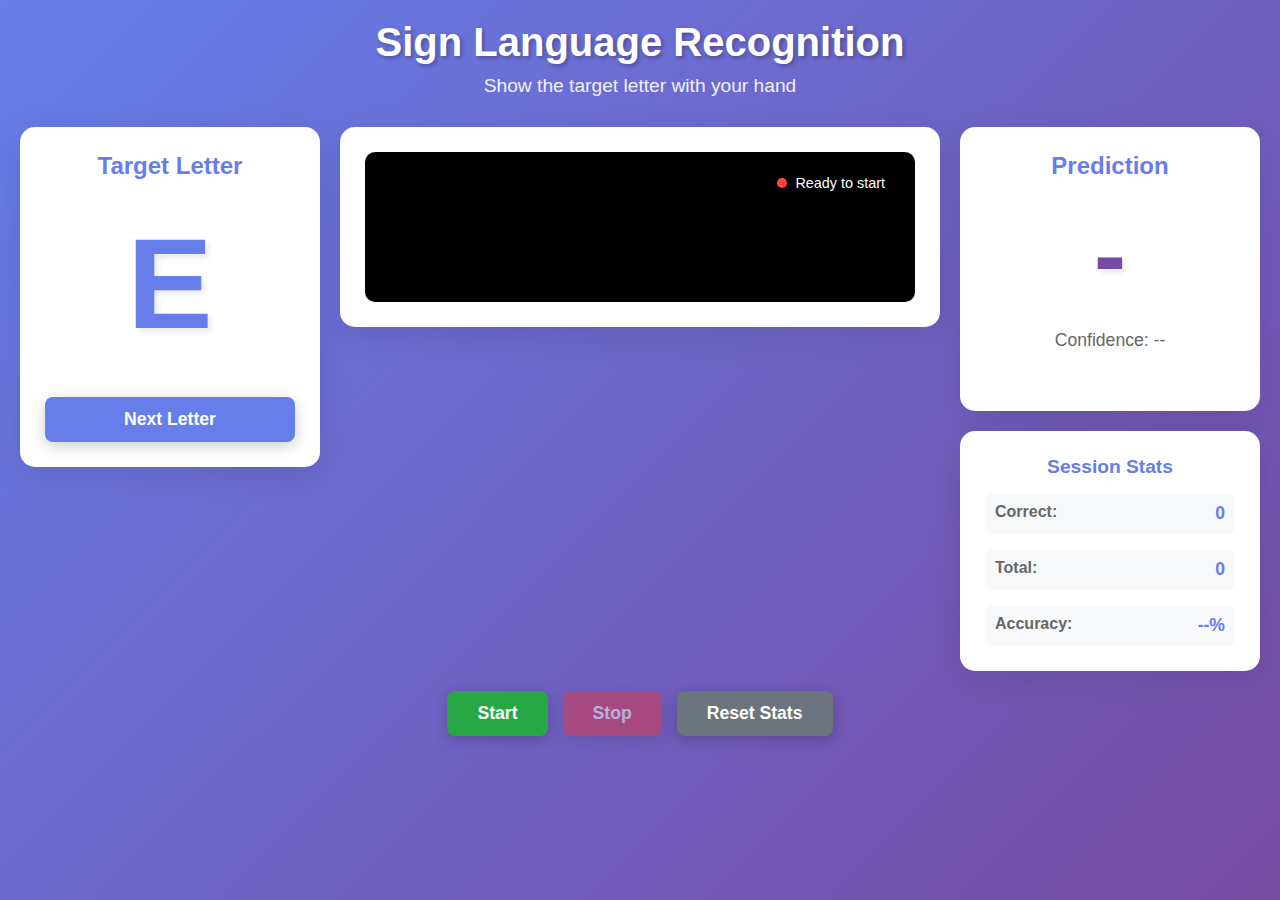
<file: archive_old/placeholder.html>
<!DOCTYPE html>
<html lang="en">
<head>
    <meta charset="UTF-8">
    <meta name="viewport" content="width=device-width, initial-scale=1.0">
    <title>Sign Language Recognition</title>
    <link rel="stylesheet" href="placeholder.css">
</head>
<body>
    <div class="container">
        <header>
            <h1>Sign Language Recognition</h1>
            <p class="subtitle">Show the target letter with your hand</p>
        </header>

        <div class="main-content">
            <!-- Target Letter Display -->
            <div class="target-section">
                <div class="card">
                    <h2>Target Letter</h2>
                    <div class="target-letter" id="targetLetter">A</div>
                    <button class="btn btn-primary" id="nextLetterBtn">Next Letter</button>
                </div>
            </div>

            <!-- Video Feed -->
            <div class="video-section">
                <div class="card">
                    <div class="video-container">
                        <video id="webcam" autoplay playsinline></video>
                        <canvas id="canvas" style="display: none;"></canvas>
                        <div class="status-indicator" id="statusIndicator">
                            <span class="status-dot"></span>
                            <span id="statusText">Initializing...</span>
                        </div>
                    </div>
                </div>
            </div>

            <!-- Prediction Display -->
            <div class="prediction-section">
                <div class="card">
                    <h2>Prediction</h2>
                    <div class="prediction-letter" id="predictionLetter">-</div>
                    <div class="confidence" id="confidence">Confidence: --</div>
                    <div class="match-indicator" id="matchIndicator"></div>
                </div>

                <div class="card stats-card">
                    <h3>Session Stats</h3>
                    <div class="stats">
                        <div class="stat-item">
                            <span class="stat-label">Correct:</span>
                            <span class="stat-value" id="correctCount">0</span>
                        </div>
                        <div class="stat-item">
                            <span class="stat-label">Total:</span>
                            <span class="stat-value" id="totalCount">0</span>
                        </div>
                        <div class="stat-item">
                            <span class="stat-label">Accuracy:</span>
                            <span class="stat-value" id="accuracy">--%</span>
                        </div>
                    </div>
                </div>
            </div>
        </div>

        <div class="controls">
            <button class="btn btn-success" id="startBtn">Start</button>
            <button class="btn btn-danger" id="stopBtn" disabled>Stop</button>
            <button class="btn btn-secondary" id="resetBtn">Reset Stats</button>
        </div>
    </div>

    <script src="placeholder.js"></script>
</body>
</html>
</file>
<file: archive_old/placeholder.css>
* {
    margin: 0;
    padding: 0;
    box-sizing: border-box;
}

body {
    font-family: 'Segoe UI', Tahoma, Geneva, Verdana, sans-serif;
    background: linear-gradient(135deg, #667eea 0%, #764ba2 100%);
    min-height: 100vh;
    padding: 20px;
    color: #333;
}

.container {
    max-width: 1400px;
    margin: 0 auto;
}

header {
    text-align: center;
    color: white;
    margin-bottom: 30px;
}

header h1 {
    font-size: 2.5em;
    margin-bottom: 10px;
    text-shadow: 2px 2px 4px rgba(0, 0, 0, 0.3);
}

.subtitle {
    font-size: 1.2em;
    opacity: 0.9;
}

.main-content {
    display: grid;
    grid-template-columns: 1fr 2fr 1fr;
    gap: 20px;
    margin-bottom: 20px;
}

.card {
    background: white;
    border-radius: 15px;
    padding: 25px;
    box-shadow: 0 8px 32px rgba(0, 0, 0, 0.1);
    transition: transform 0.2s;
}

.card:hover {
    transform: translateY(-2px);
}

.card h2 {
    color: #667eea;
    margin-bottom: 20px;
    font-size: 1.5em;
    text-align: center;
}

.card h3 {
    color: #667eea;
    margin-bottom: 15px;
    font-size: 1.2em;
    text-align: center;
}

/* Target Section */
.target-letter {
    font-size: 8em;
    font-weight: bold;
    text-align: center;
    color: #667eea;
    margin: 30px 0;
    text-shadow: 3px 3px 6px rgba(0, 0, 0, 0.1);
}

/* Video Section */
.video-container {
    position: relative;
    background: #000;
    border-radius: 10px;
    overflow: hidden;
}

#webcam {
    width: 100%;
    height: auto;
    display: block;
    transform: scaleX(-1); /* Mirror the video */
}

.status-indicator {
    position: absolute;
    top: 15px;
    right: 15px;
    background: rgba(0, 0, 0, 0.7);
    padding: 8px 15px;
    border-radius: 20px;
    display: flex;
    align-items: center;
    gap: 8px;
    color: white;
    font-size: 0.9em;
}

.status-dot {
    width: 10px;
    height: 10px;
    border-radius: 50%;
    background: #ff4444;
    animation: pulse 2s infinite;
}

.status-indicator.active .status-dot {
    background: #44ff44;
}

@keyframes pulse {
    0%, 100% { opacity: 1; }
    50% { opacity: 0.5; }
}

/* Prediction Section */
.prediction-letter {
    font-size: 6em;
    font-weight: bold;
    text-align: center;
    color: #764ba2;
    margin: 20px 0;
    text-shadow: 3px 3px 6px rgba(0, 0, 0, 0.1);
}

.confidence {
    text-align: center;
    font-size: 1.1em;
    color: #666;
    margin-bottom: 15px;
}

.match-indicator {
    text-align: center;
    font-size: 1.3em;
    font-weight: bold;
    padding: 10px;
    border-radius: 8px;
    margin-top: 10px;
}

.match-indicator.correct {
    background: #d4edda;
    color: #155724;
}

.match-indicator.incorrect {
    background: #f8d7da;
    color: #721c24;
}

/* Stats */
.stats-card {
    margin-top: 20px;
}

.stats {
    display: flex;
    flex-direction: column;
    gap: 15px;
}

.stat-item {
    display: flex;
    justify-content: space-between;
    padding: 10px;
    background: #f8f9fa;
    border-radius: 8px;
}

.stat-label {
    font-weight: 600;
    color: #666;
}

.stat-value {
    font-weight: bold;
    color: #667eea;
    font-size: 1.1em;
}

/* Controls */
.controls {
    display: flex;
    justify-content: center;
    gap: 15px;
    margin-top: 20px;
}

.btn {
    padding: 12px 30px;
    font-size: 1.1em;
    border: none;
    border-radius: 8px;
    cursor: pointer;
    font-weight: 600;
    transition: all 0.3s;
    box-shadow: 0 4px 15px rgba(0, 0, 0, 0.2);
}

.btn:hover:not(:disabled) {
    transform: translateY(-2px);
    box-shadow: 0 6px 20px rgba(0, 0, 0, 0.3);
}

.btn:disabled {
    opacity: 0.5;
    cursor: not-allowed;
}

.btn-primary {
    background: #667eea;
    color: white;
    width: 100%;
    margin-top: 10px;
}

.btn-success {
    background: #28a745;
    color: white;
}

.btn-danger {
    background: #dc3545;
    color: white;
}

.btn-secondary {
    background: #6c757d;
    color: white;
}

/* Responsive Design */
@media (max-width: 1200px) {
    .main-content {
        grid-template-columns: 1fr;
    }
    
    .target-letter {
        font-size: 6em;
    }
    
    .prediction-letter {
        font-size: 5em;
    }
}

@media (max-width: 768px) {
    header h1 {
        font-size: 2em;
    }
    
    .controls {
        flex-direction: column;
    }
    
    .btn {
        width: 100%;
    }
}
</file>
